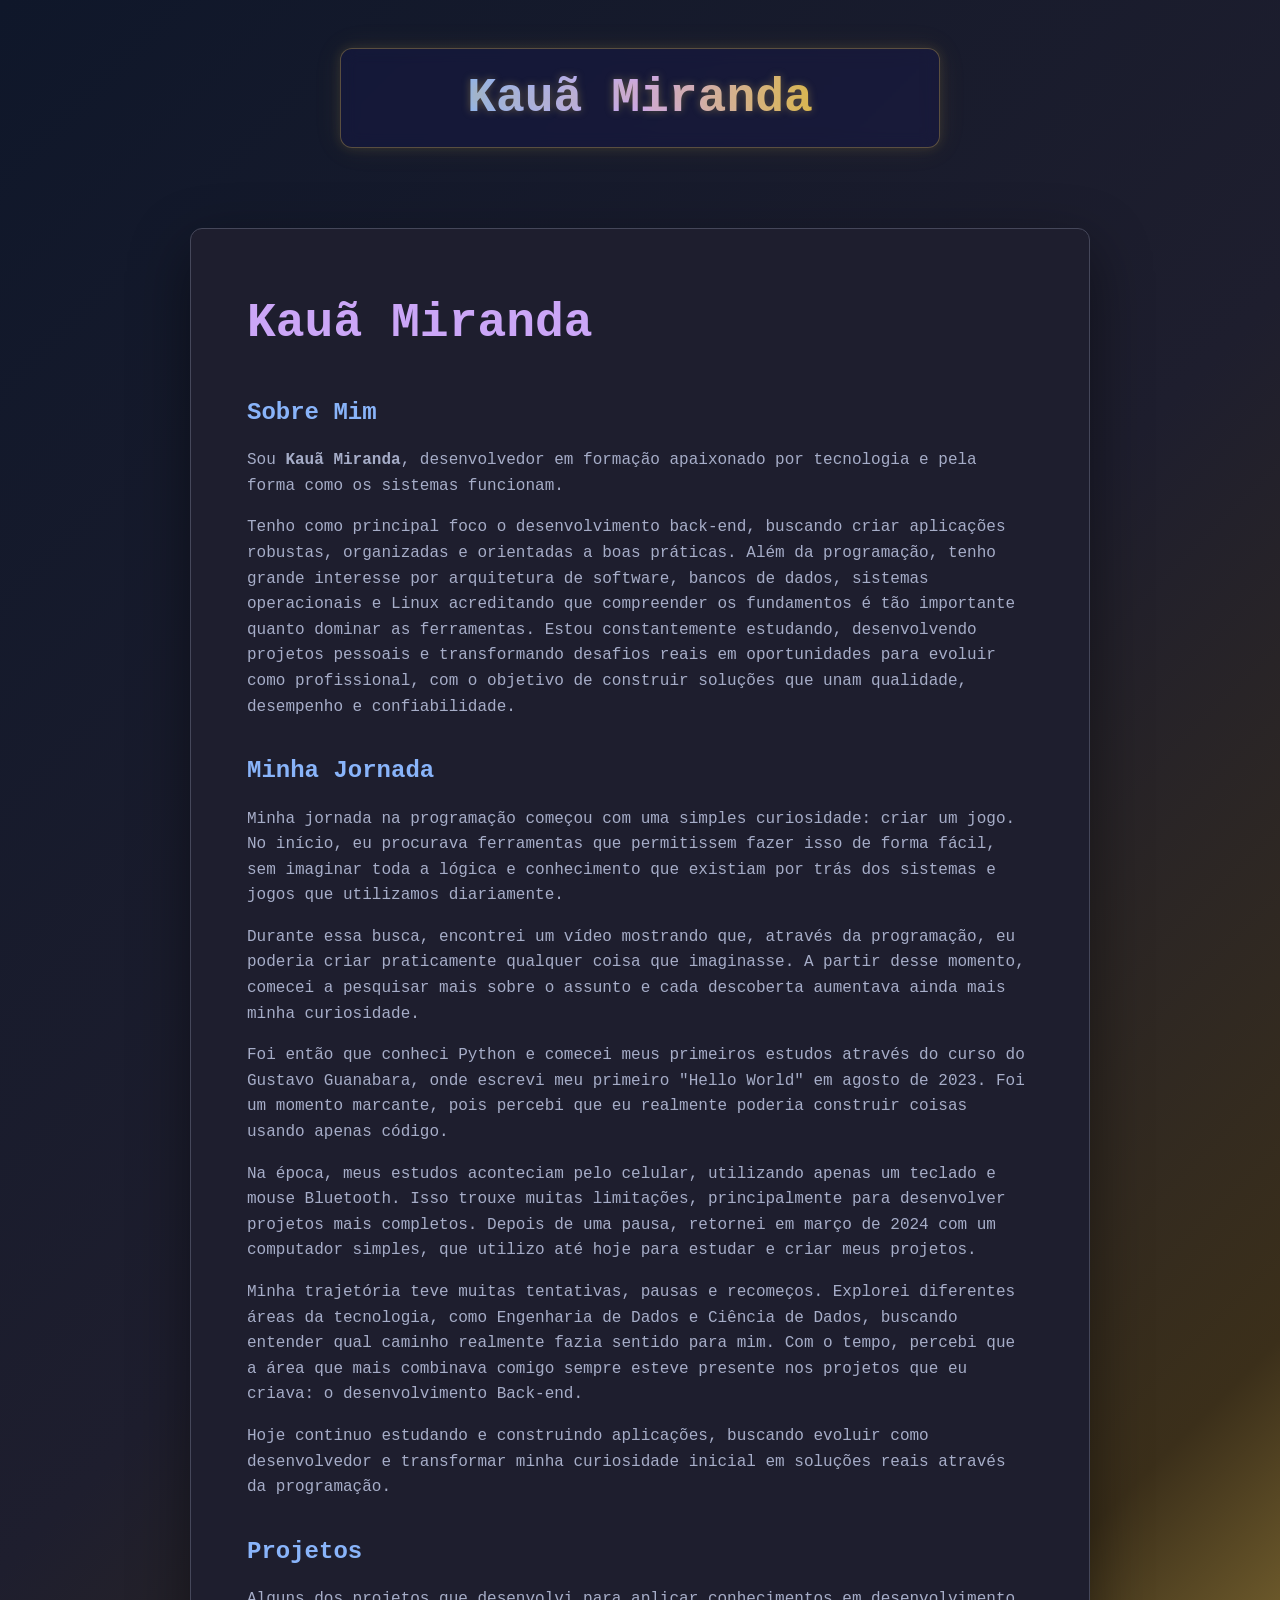
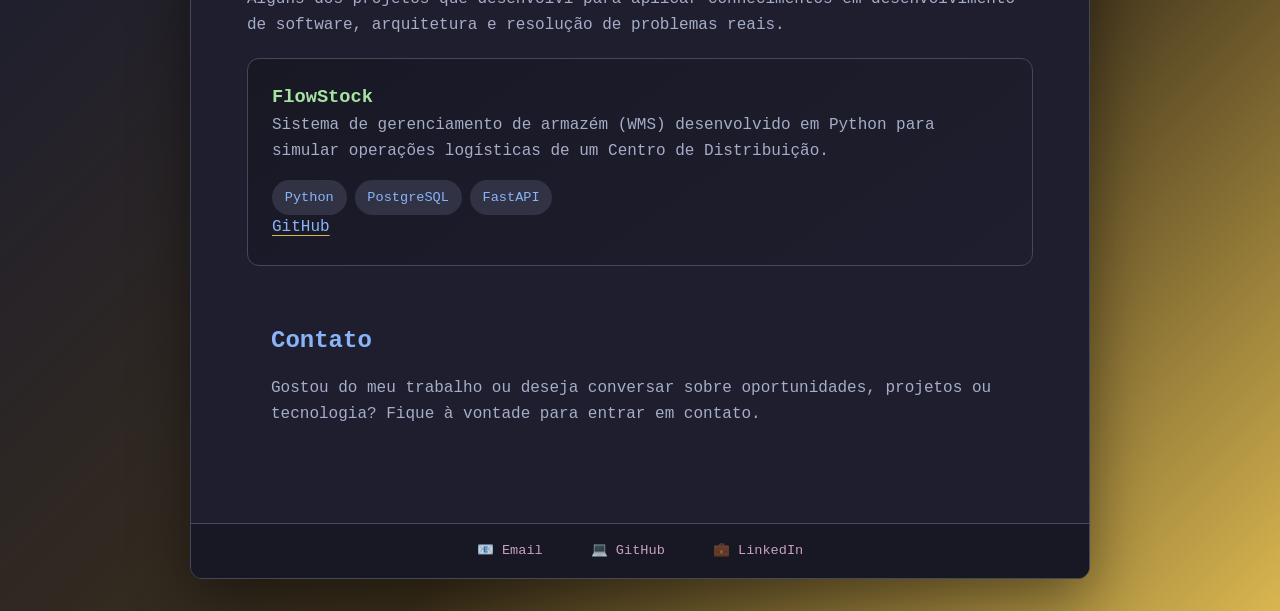
<file: index.html>
<!DOCTYPE html>
<html lang="pt-br">
  <head>
    <meta charset="UTF-8">
    <meta name="viewport" content="width=device-width, initial-scale=1">
    <title></title>
    <link href="css/style.css" rel="stylesheet">
  </head>
  <body>
   <div class="portifolio">

    <div class="div-kaua-developer">
      <h1 class="kaua-developer" id="typewrite"></h1>
    </div>
      
    <div class="vim-style">
      

      <main>
        <section id="about">
          <div>
            <header class="header-vim-style">
              <h1>Kauã Miranda</h1>
            </header>
          </div> 
      
          <h2>Sobre Mim</h2>

          <p>
            Sou <strong>Kauã Miranda</strong>, desenvolvedor em 
            formação apaixonado por tecnologia e pela forma como 
            os sistemas funcionam. 
          </p>

          <p>
            Tenho como principal foco o desenvolvimento back-end, buscando criar 
            aplicações robustas, organizadas e orientadas a boas práticas. 
            
            Além da programação, tenho grande 
            interesse por arquitetura de software, bancos de dados, sistemas operacionais e Linux 
            acreditando que compreender os fundamentos é tão importante quanto dominar as ferramentas. 
            
            Estou constantemente estudando, desenvolvendo projetos pessoais e 
            transformando desafios reais 
            em oportunidades para evoluir como profissional, 
            com o objetivo de construir soluções que unam qualidade, desempenho e confiabilidade.
          </p>

          <h2>Minha Jornada</h2>

          <p>
            Minha jornada na programação começou com uma simples curiosidade: criar um jogo. No início, eu procurava ferramentas que permitissem fazer isso de forma fácil, sem imaginar toda a lógica e conhecimento que existiam por trás dos sistemas e jogos que utilizamos diariamente.
          </p>

          <p>
            Durante essa busca, encontrei um vídeo mostrando que, através da programação, eu poderia criar praticamente qualquer coisa que imaginasse. A partir desse momento, comecei a pesquisar mais sobre o assunto e cada descoberta aumentava ainda mais minha curiosidade.
          </p>

          <p>
            Foi então que conheci Python e comecei meus primeiros estudos através do curso do Gustavo Guanabara, onde escrevi meu primeiro "Hello World" em agosto de 2023. Foi um momento marcante, pois percebi que eu realmente poderia construir coisas usando apenas código.
          </p>

          <p>
            Na época, meus estudos aconteciam pelo celular, utilizando apenas um teclado e mouse Bluetooth. Isso trouxe muitas limitações, principalmente para desenvolver projetos mais completos. Depois de uma pausa, retornei em março de 2024 com um computador simples, que utilizo até hoje para estudar e criar meus projetos.
          </p>

          <p>
            Minha trajetória teve muitas tentativas, pausas e recomeços. Explorei diferentes áreas da tecnologia, como Engenharia de Dados e Ciência de Dados, buscando entender qual caminho realmente fazia sentido para mim. Com o tempo, percebi que a área que mais combinava comigo sempre esteve presente nos projetos que eu criava: o desenvolvimento Back-end.
          </p>

          <p>
            Hoje continuo estudando e construindo aplicações, buscando evoluir como desenvolvedor e transformar minha curiosidade inicial em soluções reais através da programação.
          </p>
        
          <h2>Projetos</h2>

          <p>
            Alguns dos projetos que desenvolvi para aplicar conhecimentos em desenvolvimento de 
            software, arquitetura e resolução de problemas reais.
          </p>
      
          <div class="project-container">
            <article class="project-card">
            <!-- Cards do projeto -->      
              <h3>FlowStock</h3>
              <p>
                Sistema de gerenciamento de armazém (WMS) desenvolvido em Python
                para simular operações logísticas de um Centro de Distribuição.
              </p>

              <div class="tech">
                <span>Python</span>
                <span>PostgreSQL</span>
                <span>FastAPI</span>
              </div>


              <div class="button-github">
                <a  class="button" 
                    href="https://gitHub.com/kallew-dev/flowstock"
                  target="_blank"
                  rel="noopener noreferrer">

                  GitHub
                </a>
              </div>
            </article>
          </div>

          <section id="contact">
            <h2>Contato</h2>
            <p>
              Gostou do meu trabalho ou deseja conversar sobre oportunidades,
              projetos ou tecnologia? Fique à vontade para entrar em contato.
            </p>
          </section>
        </section>
      </main>

      <footer class="vim-footer">
        <a
          href="mailto:kalabs.dev@gmail.com">
            📧 Email
        </a>

        <a
          href="https://github.com/kallew-dev"
          target="_blank"
          rel="noopener noreferrer">
            💻 GitHub
        </a>

        <a
          href="https://www.linkedin.com/in/kaua-dev/"
          target="_blank"
          rel="noopener noreferrer">
            💼 LinkedIn
        </a>
      </footer>
    </div>    
  </div>

  <script src="js/script.js"></script>
  </body>
</html>
</file>
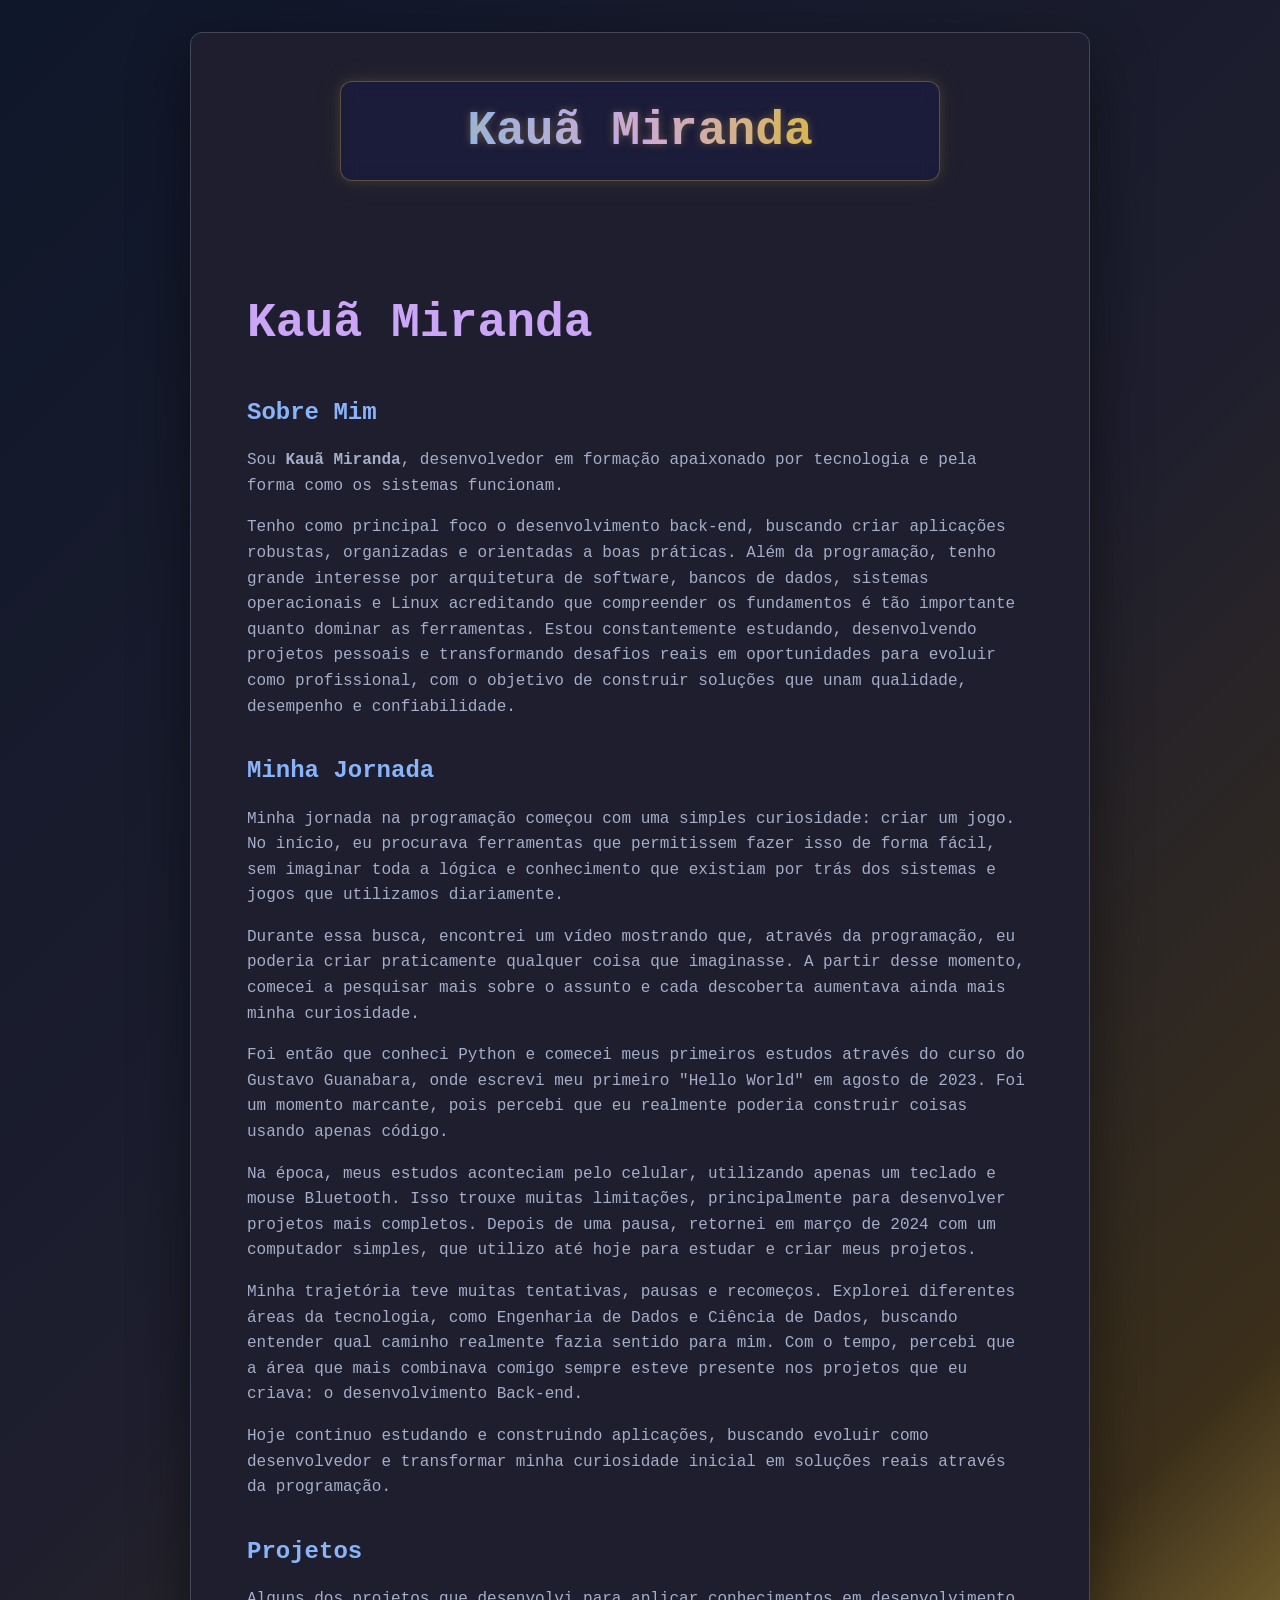
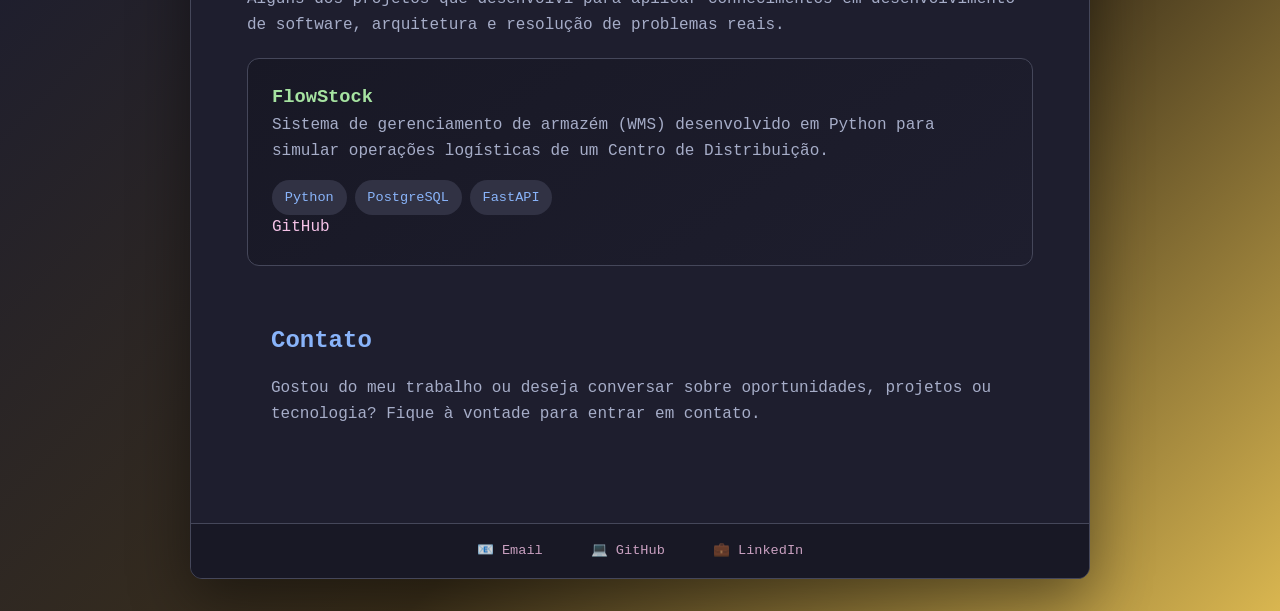
<file: homepage.html>
<!DOCTYPE html>
<html lang="pt-br">
  <head>
    <meta charset="UTF-8">
    <meta name="viewport" content="width=device-width, initial-scale=1">
    <title></title>
    <link href="css/style.css" rel="stylesheet">
  </head>
  <body>
   <div class="portifolio">
      
    <div class="vim-style">
      
      <div class="div-kaua-developer">
        <h1 class="kaua-developer" id="typewrite"></h1>
      </div>

      <main>
        <section id="about">
          <div>
            <header class="header-vim-style">
              <h1>Kauã Miranda</h1>
            </header>
          </div> 
      
          <h2>Sobre Mim</h2>

          <p>
            Sou <strong>Kauã Miranda</strong>, desenvolvedor em 
            formação apaixonado por tecnologia e pela forma como 
            os sistemas funcionam. 
          </p>

          <p>
            Tenho como principal foco o desenvolvimento back-end, buscando criar 
            aplicações robustas, organizadas e orientadas a boas práticas. 
            
            Além da programação, tenho grande 
            interesse por arquitetura de software, bancos de dados, sistemas operacionais e Linux 
            acreditando que compreender os fundamentos é tão importante quanto dominar as ferramentas. 
            
            Estou constantemente estudando, desenvolvendo projetos pessoais e 
            transformando desafios reais 
            em oportunidades para evoluir como profissional, 
            com o objetivo de construir soluções que unam qualidade, desempenho e confiabilidade.
          </p>

          <h2>Minha Jornada</h2>

          <p>
            Minha jornada na programação começou com uma simples curiosidade: criar um jogo. No início, eu procurava ferramentas que permitissem fazer isso de forma fácil, sem imaginar toda a lógica e conhecimento que existiam por trás dos sistemas e jogos que utilizamos diariamente.
          </p>

          <p>
            Durante essa busca, encontrei um vídeo mostrando que, através da programação, eu poderia criar praticamente qualquer coisa que imaginasse. A partir desse momento, comecei a pesquisar mais sobre o assunto e cada descoberta aumentava ainda mais minha curiosidade.
          </p>

          <p>
            Foi então que conheci Python e comecei meus primeiros estudos através do curso do Gustavo Guanabara, onde escrevi meu primeiro "Hello World" em agosto de 2023. Foi um momento marcante, pois percebi que eu realmente poderia construir coisas usando apenas código.
          </p>

          <p>
            Na época, meus estudos aconteciam pelo celular, utilizando apenas um teclado e mouse Bluetooth. Isso trouxe muitas limitações, principalmente para desenvolver projetos mais completos. Depois de uma pausa, retornei em março de 2024 com um computador simples, que utilizo até hoje para estudar e criar meus projetos.
          </p>

          <p>
            Minha trajetória teve muitas tentativas, pausas e recomeços. Explorei diferentes áreas da tecnologia, como Engenharia de Dados e Ciência de Dados, buscando entender qual caminho realmente fazia sentido para mim. Com o tempo, percebi que a área que mais combinava comigo sempre esteve presente nos projetos que eu criava: o desenvolvimento Back-end.
          </p>

          <p>
            Hoje continuo estudando e construindo aplicações, buscando evoluir como desenvolvedor e transformar minha curiosidade inicial em soluções reais através da programação.
          </p>
        
          <h2>Projetos</h2>

          <p>
            Alguns dos projetos que desenvolvi para aplicar conhecimentos em desenvolvimento de 
            software, arquitetura e resolução de problemas reais.
          </p>
      
          <div class="project-container">
            <article class="project-card">
            <!-- Cards do projeto -->      
              <h3>FlowStock</h3>
              <p>
                Sistema de gerenciamento de armazém (WMS) desenvolvido em Python
                para simular operações logísticas de um Centro de Distribuição.
              </p>

              <div class="tech">
                <span>Python</span>
                <span>PostgreSQL</span>
                <span>FastAPI</span>
              </div>


              <div class="buttons">
                <a href="https://gitHub.com/kallew-dev/flowstock"
                  target="_blank"
                  rel="noopener noreferrer">

                  GitHub
                </a>
              </div>
            </article>
          </div>

          <section id="contact">
            <h2>Contato</h2>
            <p>
              Gostou do meu trabalho ou deseja conversar sobre oportunidades,
              projetos ou tecnologia? Fique à vontade para entrar em contato.
            </p>
          </section>
        </section>
      </main>

      <footer class="vim-footer">
        <a
          href="mailto:kalabs.dev@gmail.com">
            📧 Email
        </a>

        <a
          href="https://github.com/kallew-dev"
          target="_blank"
          rel="noopener noreferrer">
            💻 GitHub
        </a>

        <a
          href="https://www.linkedin.com/in/kaua-dev/"
          target="_blank"
          rel="noopener noreferrer">
            💼 LinkedIn
        </a>
      </footer>
    </div>    
  </div>

  <script src="js/script.js"></script>
  </body>
</html>
</file>
<file: css/style.css>
/* =========================
   Reset
========================= */

* {
    margin: 0;
    padding: 0;
    box-sizing: border-box;
}


/* =========================
   Catppuccin Mocha
========================= */

:root {

    --crust: #11111b;
    --mantle: #181825;
    --base: #1e1e2e;

    --border: #45475a;
    --surface: #313244;

    --text: #cdd6f4;
    --subtext: #a6adc8;

    --blue: #89b4fa;
    --mauve: #cba6f7;
    --retro-yellow: #d9b650;
    --green: #a6e3a1;
    --pink: #f5c2e7;

}


/* =========================
   Body
========================= */

html {
  overflow-x: hidden;
}

body {

    background: 
      linear-gradient(
        135deg,
        #0f172a 0%,
        #1e1e2e 45%,
        #3b2f1a 75%,
        #d9b650 100%
      );

    min-height: 100vh;

    display: flex;

    justify-content: center;

    align-items: center;

    overflow-x: hidden;

    color: var(--text);

    font-family:
        "JetBrains Mono",
        "Fira Code",
        monospace;

    line-height: 1.6;

}

/* =========================
   Portifolio
========================= */

.portifolio {
  width: 100%;

  display: flex;

  flex-direction: column;

  align-items: center;
}

/* =========================
   Janela Vim
========================= */

.vim-style {
    background: var(--base);

    width: 90%;

    max-width: 900px;

    margin: 2rem auto;

    border: 1px solid var(--border);

    border-radius: 12px;

    overflow: hidden;

    box-shadow: 0 20px 60px rgba(0, 0, 0, .45);

}
/* =========================
   Animation JS 
========================= */ 

.kaua-developer {
  font-family: "JetBrains Mono", monospace;
  font-size: 3rem;


  font-weight: bold;
  color: transparent;
  -webkit-text-fill-color: transparent;

  background: linear-gradient(
    90deg,
    var(--blue),
    var(--mauve),
    var(--retro-yellow)
  );  

  background-clip: text;
  -webkit-background-clip: text;

  
  text-shadow: 0 0 8px rgba(217, 182, 80, 0.35);

}

.div-kaua-developer {
  display: flex;

  justify-content: center;

  align-items: center;

  margin: 3rem auto;

  width: 90%;

  max-width: 600px;

  min-height: 100px;

  overflow: hidden;
  
  background: rgba(24, 24, 80, 0.35);

  border: 1px solid rgba(217, 182, 80, 0.35);

  border-radius: 12px;

  backdrop-filter: blur(8px);

  box-shadow:
    0 0 12px rgba(217, 182, 80, 0.15),
    0 0 30px rgba(217, 182, 80, 0.08);
}

/* =========================
   Main
========================= */

main {

  padding: 2rem;

}

/* =========================
   Section 
========================== */

section {
  padding: 1.5rem;
  
  border-radius: 10px;

  transition: 
      transform .3s ease,
      background-color .3s ease,
      box-shadow .3s ease;

  cursor: text;
}

section:hover {
  transform: translateY(-5px);

  border: 1px solid var(--retro-yellow); 
  
  box-shadow: 0 0 20px rgba(217, 182, 80, .35);


}

/* =========================
   Textos
========================= */

h1 {

    font-size: 3rem;

    color: var(--mauve);

}


h2 {

    color: var(--blue);

    margin: 2rem 0 1rem;

}


h3 {

    color: var(--green);

}


p {

    color: var(--subtext);

    margin-bottom: 1rem;

}


/* =========================
   Cards
========================= */

.project-card {

    background:

        linear-gradient(
            145deg,
            var(--mantle),
            var(--base)
        );

    margin-top: 20px;

    border: 1px solid var(--border);

    border-radius: 12px;

    padding: 1.5rem;

    transition:
        transform .3s ease,
        border-color .3s ease;

}


.project-card:hover {

    border-color: var(--mauve);

    transform: translateY(-5px);

}

.button {

    display: inline-block; 

    color: var(--blue);

    text-decoration: underline;

    text-decoration-color: var(--retro-yellow);

    text-underline-offset: 4px;

    transition: .3s ease;

}


.button:hover {

    color: var(--retro-yellow);

    text-shadow:
        0 0 8px rgba(217, 182, 80, .5);

}

/* =========================
   Tecnologias
========================= */

.tech {

    display: flex;

    gap: .5rem;

    flex-wrap: wrap;

    margin-top: 1rem;

}


.tech span {

    background: var(--surface);

    color: var(--blue);

    padding: .4rem .8rem;

    border-radius: 20px;

    font-size: .85rem;

}


/* =========================
   Links
========================= */

a {

    color: var(--pink);

    text-decoration: none;

}


a:hover {

    color: var(--mauve);

}


/* =========================
   Footer Vim
========================= */

.vim-footer {

    border-top: 1px solid var(--border);

    padding: 1rem;

    display: flex;

    justify-content: center;

    align-items: center;

    gap: 3rem;

    background: var(--mantle);

}


.vim-footer a {

    font-family:
        "JetBrains Mono",
        monospace;

    opacity: .8;

    font-size: .85rem;

}


.vim-footer a:hover {

    color: var(--mauve);

    opacity: 1;

}

/* =====================
   Responsividade
===================== */ 

@media (max-width: 768px) {

    body {
        align-items: flex-start;
    }


    .vim-style {

        width: 95%;

        margin-top: 2rem;

    }


    main {

        padding: 1rem;

    }


    .kaua-developer {

        font-size: 1.7rem;

    }


    .div-kaua-developer {

        margin: 2rem auto;

        padding: 1rem;

        width: 90%;

    }


    h1 {

        font-size: 2rem;

    }


    h2 {

        font-size: 1.4rem;

    }


    p {

        font-size: .9rem;

    }


    .vim-footer {

        flex-direction: column;

        gap: 1rem;

    }


}
</file>
